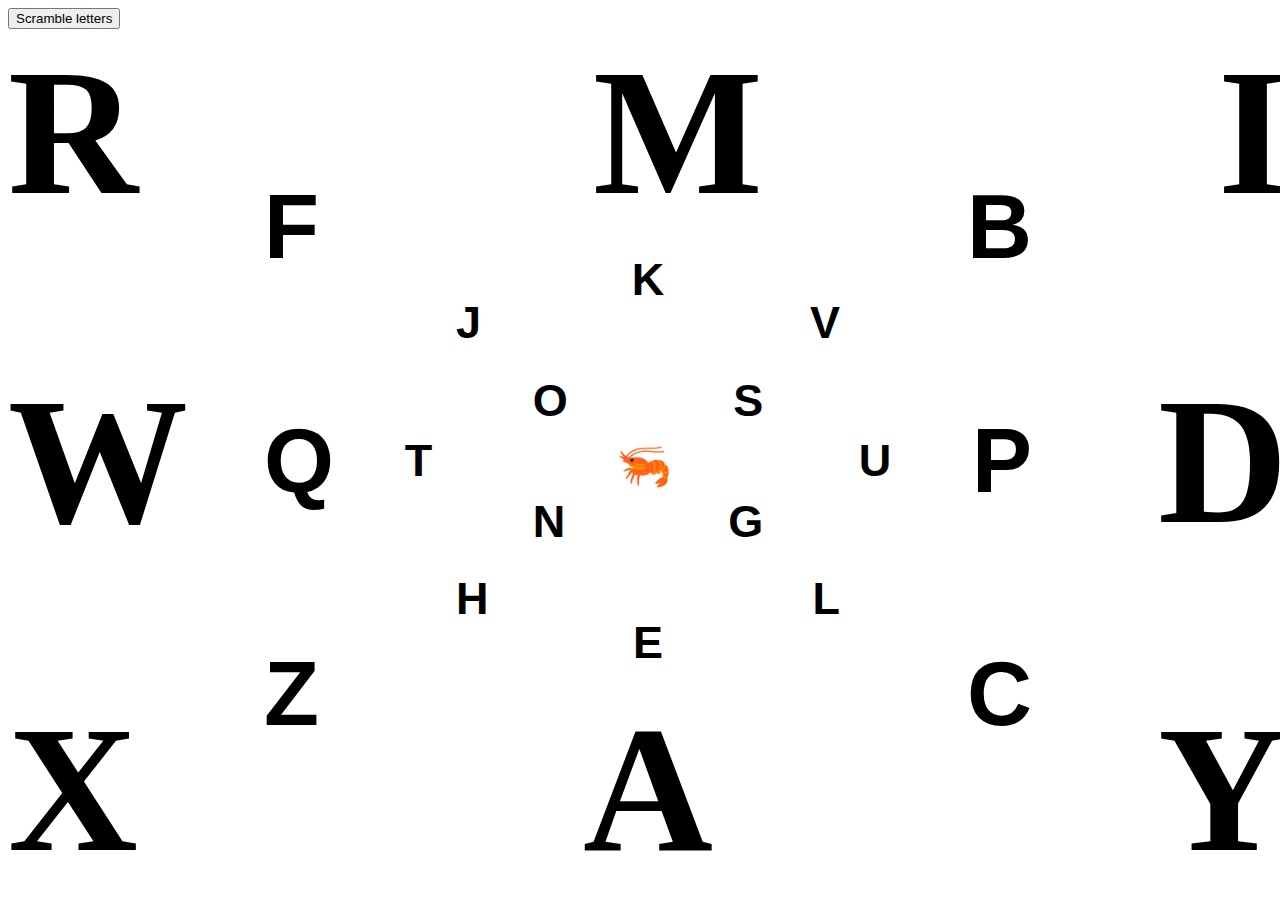
<file: index.html>
<!DOCTYPE html>
<html>
  <head>
    <meta charset="utf-8">
    <title>Peripheral Practice</title>
    <link rel="stylesheet" href="style.css">
  </head>
  <body>
    <div id="interface"></div>
    <div class="chart">
      <div id="letter-box-1" class="letter-box large-letters centered">
        <div class="letter-row">
          <div class="ltr">V</div>
          <div class="ltr">C</div>
          <div class="ltr">J</div>          
        </div>
        <div class="letter-row">
          <div class="ltr">B</div>
          <div class="ltr">S</div>          
        </div>
        <div class="letter-row">
          <div class="ltr">T</div>
          <div class="ltr">R</div>
          <div class="ltr">L</div>          
        </div>
      </div>
      <div id="letter-box-2" class="letter-box medium-letters centered">
        <div class="letter-row">
          <div class="ltr">P</div>
          <div class="ltr">F</div>
        </div>
        <div class="letter-row">
          <div class="ltr">I</div>          
          <div class="ltr">X</div>
        </div>
        <div class="letter-row">
          <div class="ltr">Y</div>
          <div class="ltr">D</div>          
        </div>
      </div>
      <div id="letter-box-3" class="letter-box small-letters centered">
        <div class="letter-row singleton">
          <div class="ltr">M</div>
        </div>
        <div class="letter-row">
          <div class="ltr">O</div>          
          <div class="ltr">Z</div>
        </div>
        <div class="letter-row singleton">
          <div class="ltr">E</div>          
        </div>
      </div>
      <div id="letter-box-4" class="letter-box small-letters centered">
        <div class="letter-row">
          <div class="ltr">Q</div>
          <div class="ltr">K</div>          
        </div>
        <div class="letter-row">
          <div class="ltr">A</div>
          <div class="ltr">W</div>          
        </div>
      </div>
      <div id="letter-box-5" class="letter-box small-letters centered">
        <div class="letter-row">
          <div class="ltr">N</div>
          <div class="ltr">H</div>          
        </div>
        <div class="letter-row">
          <div class="ltr">U</div>
          <div class="ltr">G</div>          
        </div>
      </div>
      <div id="focus-point" class="small-letters centered">
        🦐
      </div>      
    </div>
    <script src="script.js"></script>
  </body>
</html>
</file>
<file: style.css>
body {
  font-family: sans-serif;
  width: 100vw; }

.chart {
  position: relative;
  width: 100%;
  height: 96vh;
  font-weight: bold; }

.letter-box {
  display: flex;
  flex-direction: column;
  justify-content: space-between; }

#letter-box-1 {
  width: 100%;
  height: 100%;
  font-family: serif; }

#letter-box-2 {
  width: 60%;
  height: 66%; }

#letter-box-3 {
  width: 38%;
  height: 48%; }

#letter-box-4 {
  width: 30%;
  height: 38%; }

#letter-box-5 {
  width: 18%;
  height: 20%; }

.letter-row {
  display: flex;
  justify-content: space-between; }

.singleton {
  justify-content: center; }

#focus-point {
  width: 5%;
  height: 5%; }

img {
  max-width: 100%; }

.large-letters {
  font-size: 20vh; }

.medium-letters {
  font-size: 10vh; }

.small-letters {
  font-size: 5vh; }

.centered {
  position: absolute;
  left: 50%;
  top: 50%;
  transform: translate(-50%, -50%); }
</file>
